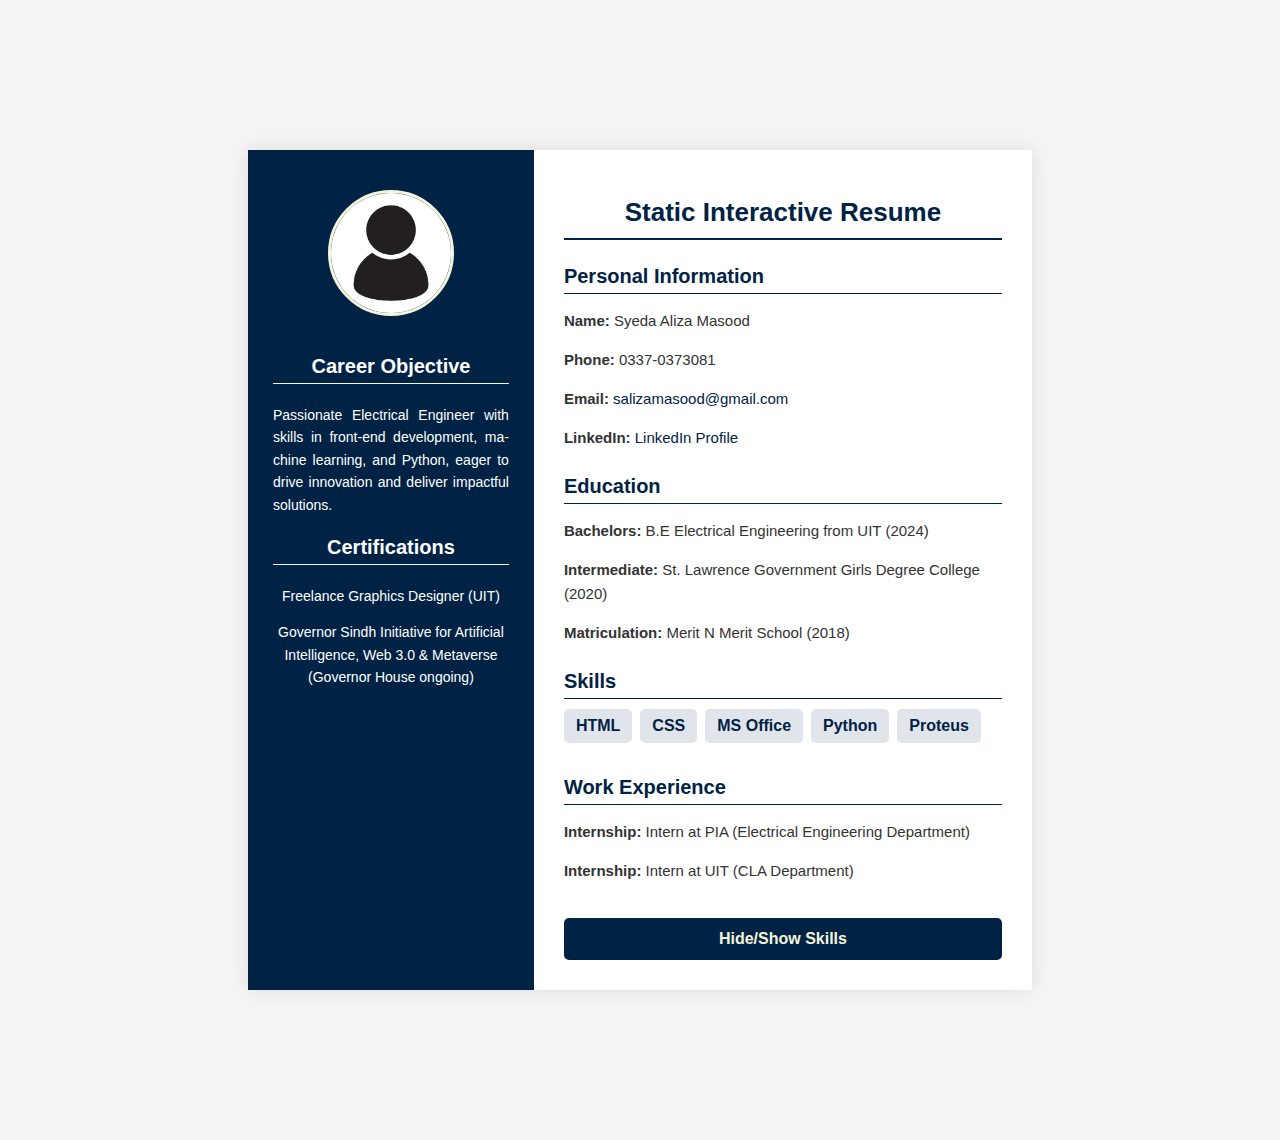
<file: Milestone 1/index.html>
<!DOCTYPE html>
<html lang="en">
<head>
    <meta charset="UTF-8">
    <meta name="viewport" content="width=device-width, initial-scale=1.0">
    <title>Static Interactive Resume</title>
    <link rel="stylesheet" href="style.css">
</head>
<body>
    <div class="resume-container">
        <!-- Left Section -->
        <div class="left-section">
            <img src="profile-picture.jpg" alt="Profile picture" class="profile-picture">
            <section id="objective">
                <h3 style="color: white;">Career Objective</h3>
                <p style="text-align: justify; hyphens: auto;">Passionate Electrical Engineer with skills in front-end development, machine learning, and Python, eager to drive innovation and deliver impactful solutions.</p>
            </section>

            <section id="certification">
                <h3 style="color: white;">Certifications</h3>
                <p style="text-align: center; hyphens: auto;">Freelance Graphics Designer (UIT)</p>
                <p style="text-align: center; hyphens: auto;">Governor Sindh Initiative for Artificial Intelligence, Web 3.0 & Metaverse (Governor House ongoing)</p>
            </section>
        </div>

        <!-- Right Section -->
        <div class="right-section">
            <h1>Static Interactive Resume</h1>
            <section id="personal-info">
                <h3>Personal Information</h3>
                <p><b>Name:</b> Syeda Aliza Masood</p>
                <p><b>Phone:</b> 0337-0373081</p>
                <p><b>Email:</b> <a href="mailto:salizamasood@gmail.com">salizamasood@gmail.com</a></p>
                <p><b>LinkedIn:</b> <a href="https://www.linkedin.com/in/syeda-aliza-masood-550a73283" target="_blank">LinkedIn Profile</a></p>
            </section>

            <section id="education">
                <h3>Education</h3>
                <p><b>Bachelors:</b> B.E Electrical Engineering from UIT (2024)</p>
                <p><b>Intermediate:</b> St. Lawrence Government Girls Degree College (2020)</p>
                <p><b>Matriculation:</b> Merit N Merit School (2018)</p>
            </section>

            <section id="Skills">
                <h3>Skills</h3>
                <ul>
                    <li>HTML</li>
                    <li>CSS</li>
                    <li>MS Office</li>
                    <li>Python</li>
                    <li>Proteus</li>
                </ul>
            </section>

            <section id="work-experience">
                <h3>Work Experience</h3>
                <p><b>Internship:</b> Intern at PIA (Electrical Engineering Department)</p>
                <p><b>Internship:</b> Intern at UIT (CLA Department)</p>
            </section>

            <!-- Button to toggle skills section -->
            <button id="toggle-skills"><b>Hide/Show Skills</b></button>
        </div>
    </div>
    <script src="script.js"></script>
</body>
</html>
</file>
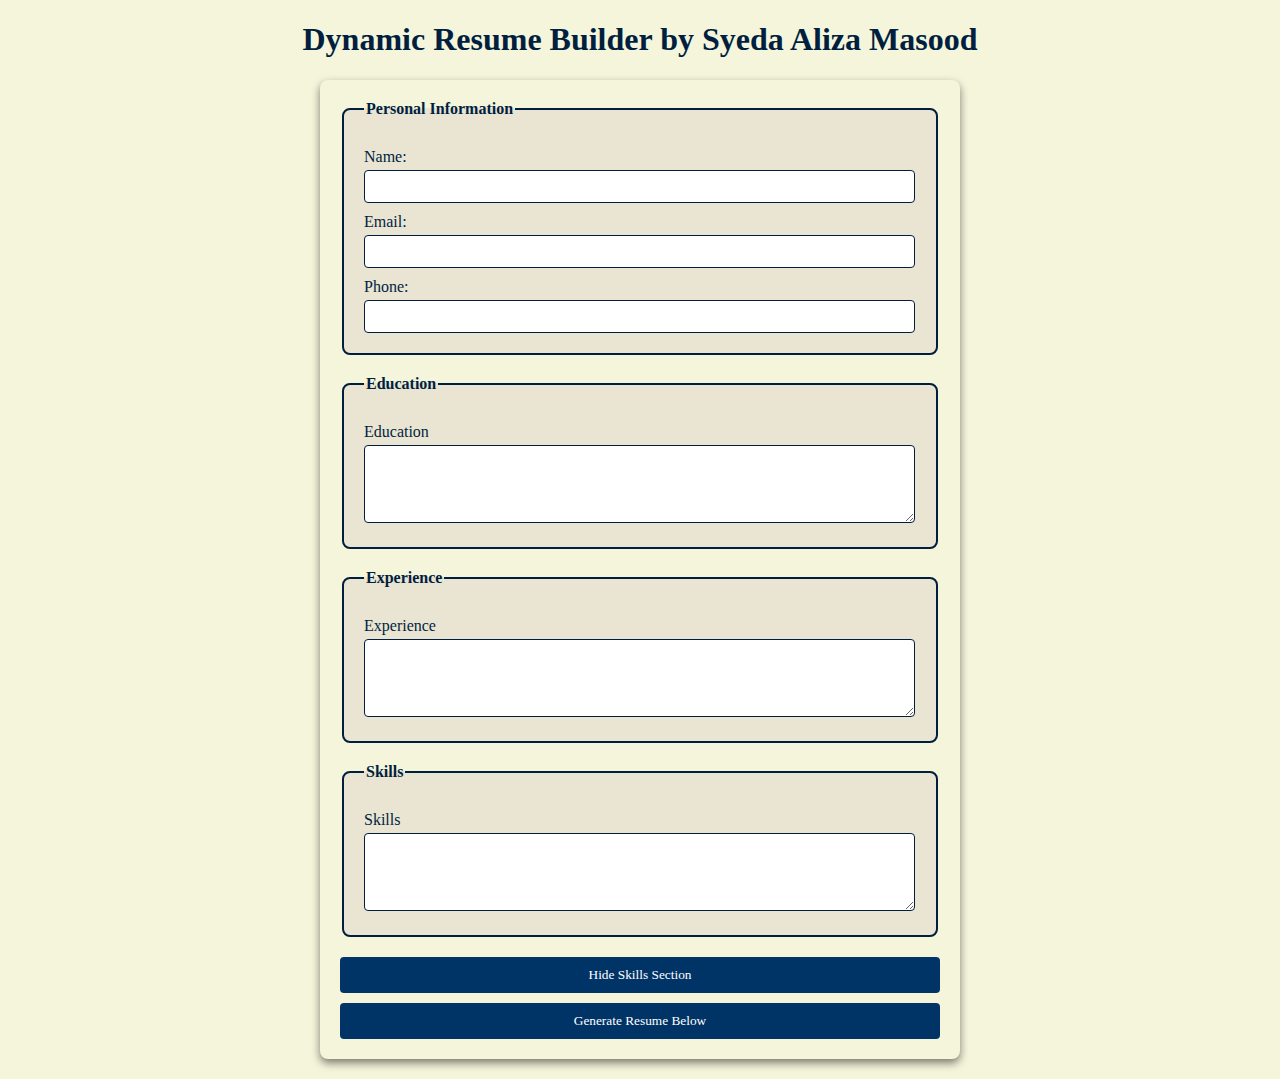
<file: Milestone 3/index.html>
<!DOCTYPE html>
<html lang="en">
<head>
    <meta charset="UTF-8">
    <meta name="viewport" content="width=device-width, initial-scale=1.0">
    <title>Resume Builder</title>
    <link rel="stylesheet" href="style.css">
</head>
<body>
    <h1>Dynamic Resume Builder by Syeda Aliza Masood</h1>
    <form id="resume-form">
        <fieldset>
            <legend>Personal Information</legend>
            <label for="name">Name:</label>
            <input type="text" id="name" name="name" required><br>

            <label for="email">Email:</label>
            <input type="email" id="email" name="email" required><br>

            <label for="phone">Phone:</label>
            <input type="tel" id="phone" name="phone" required><br>

    
        </fieldset>

        <fieldset>
            <legend>Education</legend>
            <label for="education">Education</label>
            <textarea id="education" name="education" rows="4" required></textarea><br>
        </fieldset>

        <fieldset>
            <legend>Experience</legend>
            <label for="experience">Experience</label>
            <textarea id="experience" name="experience" rows="4" required></textarea><br>
        </fieldset>

        <fieldset id="skills-fieldset">
            <legend>Skills</legend>
            <label for="skills">Skills</label>
            <textarea id="skills" name="skills" rows="4" required></textarea><br>
        </fieldset>

        <button type="button" id="toggle-skills-button">Hide Skills Section</button>
        <button type="submit">Generate Resume Below</button>
    </form>

    <div id="resume-output" style="display:none;">
        <h2>Your Generated Resume:</h2>
        <div id="resume-content"></div>
    </div>

    <script src="script.js"></script>
</body>
</html>
</file>
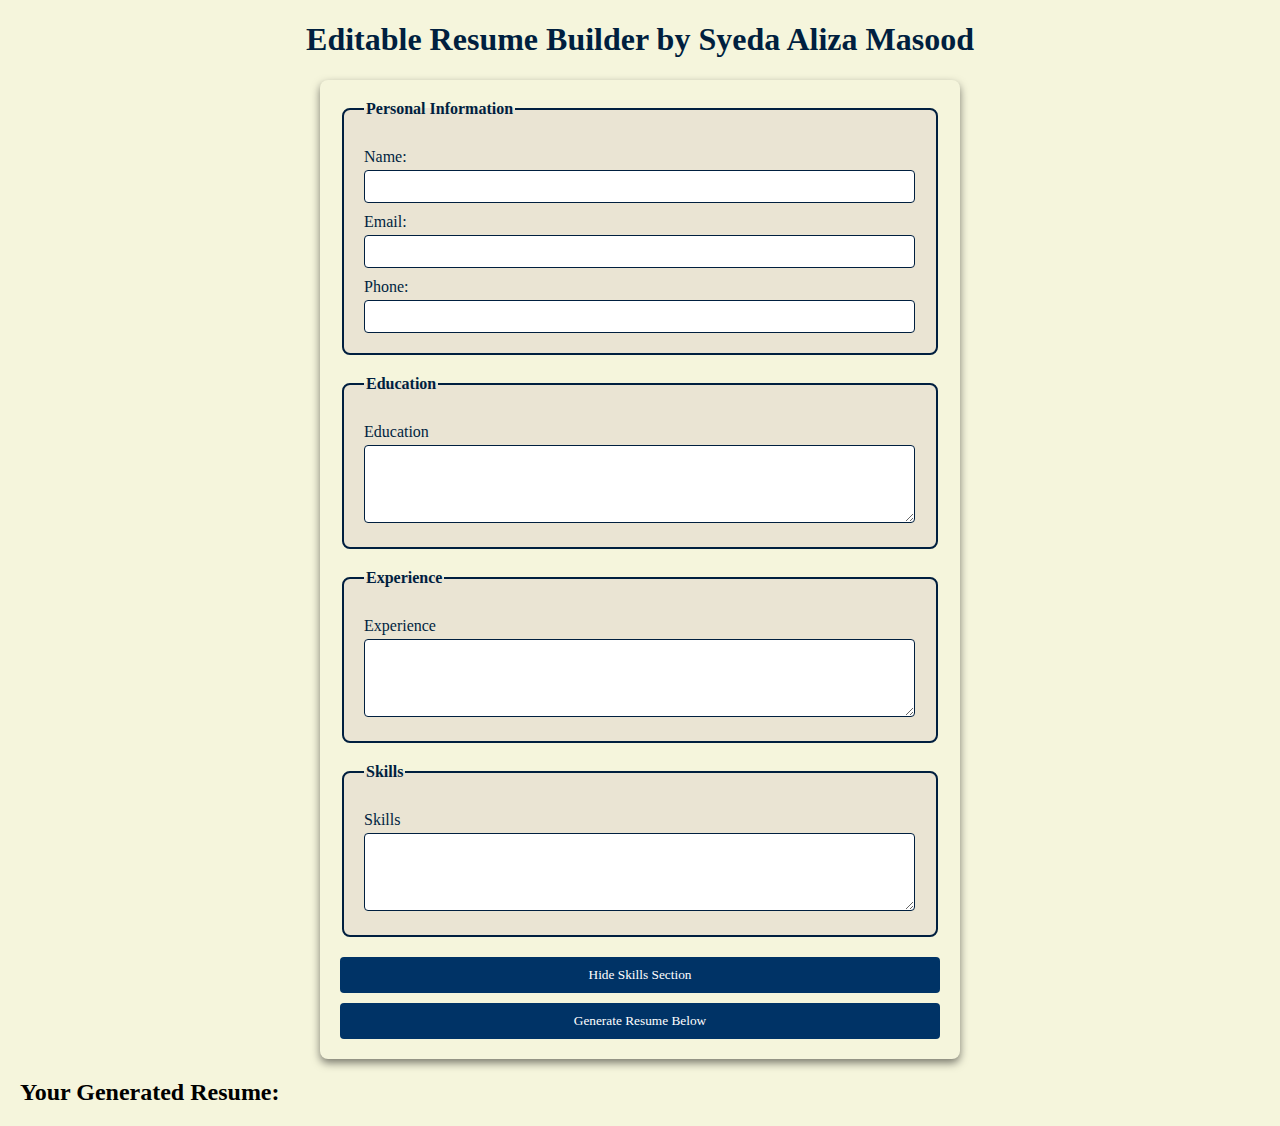
<file: Milestone 4/index.html>
<!DOCTYPE html>
<html lang="en">
<head>
    <meta charset="UTF-8">
    <meta name="viewport" content="width=device-width, initial-scale=1.0">
    <title>Editable Resume Builder</title>
    <link rel="stylesheet" href="style.css">
</head>
<body>
    <h1>Editable Resume Builder by Syeda Aliza Masood</h1>
    <form id="resume-form">
        <fieldset>
            <legend>Personal Information</legend>
            <label for="name">Name:</label>
            <input type="text" id="name" name="name" required><br>

            <label for="email">Email:</label>
            <input type="email" id="email" name="email" required><br>

            <label for="phone">Phone:</label>
            <input type="tel" id="phone" name="phone" required><br>

    
        </fieldset>

        <fieldset>
            <legend>Education</legend>
            <label for="education">Education</label>
            <textarea id="education" name="education" rows="4" required></textarea><br>
        </fieldset>

        <fieldset>
            <legend>Experience</legend>
            <label for="experience">Experience</label>
            <textarea id="experience" name="experience" rows="4" required></textarea><br>
        </fieldset>

        <fieldset id="skills-fieldset">
            <legend>Skills</legend>
            <label for="skills">Skills</label>
            <textarea id="skills" name="skills" rows="4" required></textarea><br>
        </fieldset>

        <button type="button" id="toggle-skills-button">Hide Skills Section</button>
        <button type="submit">Generate Resume Below</button>
    </form>

    <div id="resume-display" contenteditable="true">
        <h2>Your Generated Resume:</h2>
        <div id="resume-content"></div>
    </div>

    <script src="script.js"></script>
</body>
</html>
</file>
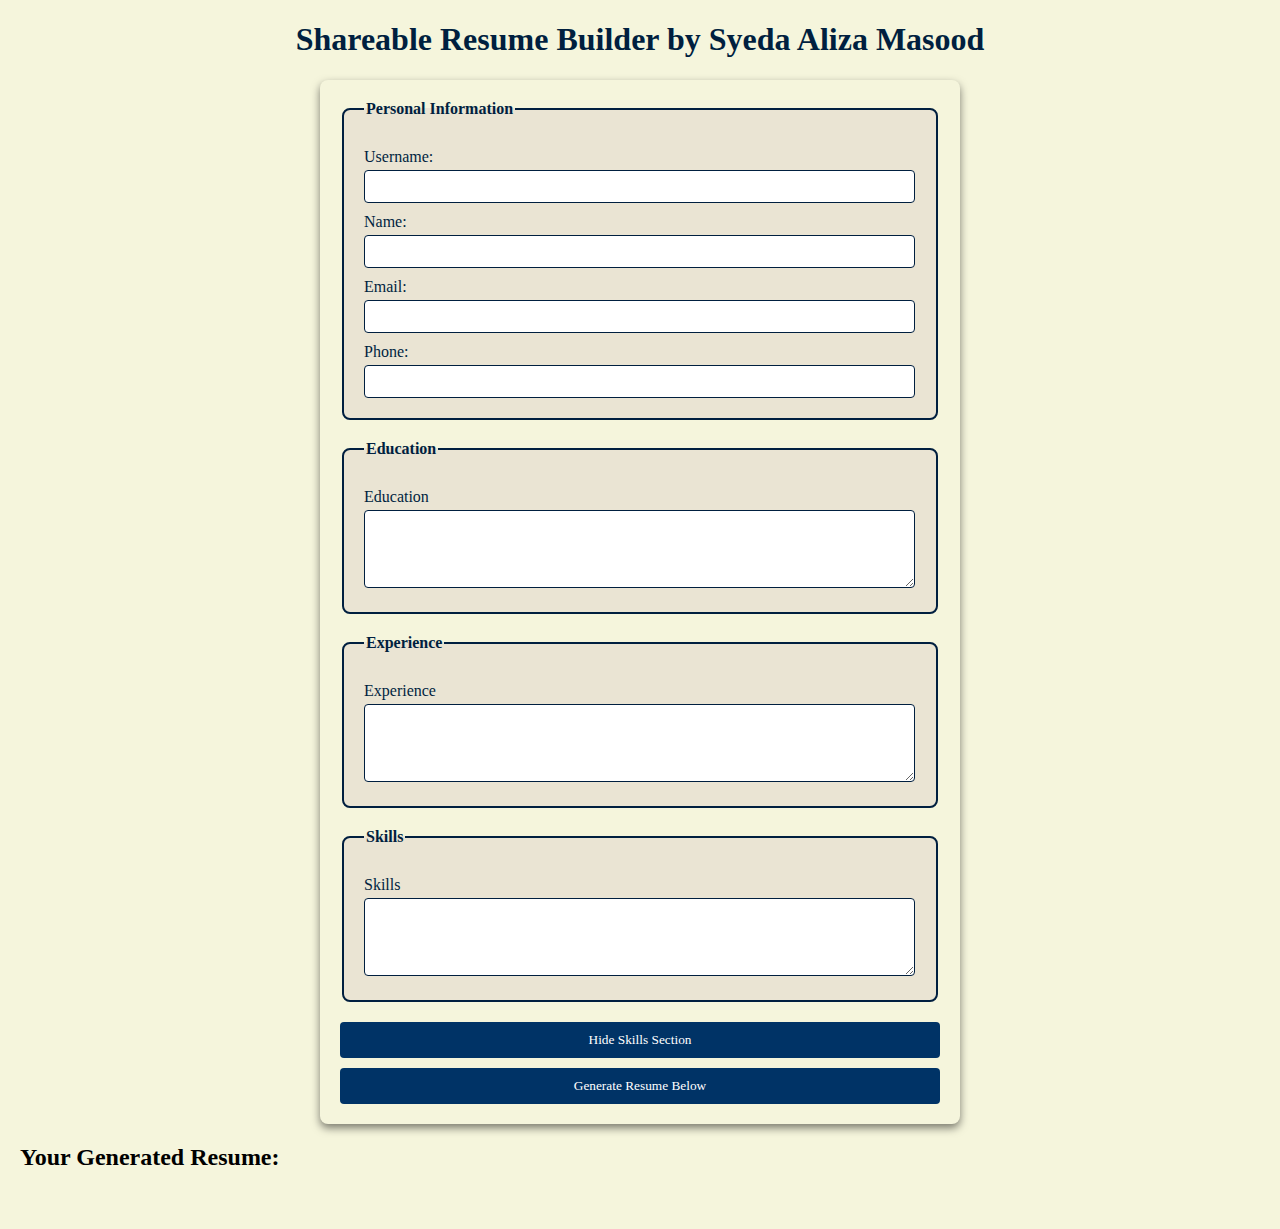
<file: Milestone 5/index.html>
<!DOCTYPE html>
<html lang="en">
<head>
    <meta charset="UTF-8">
    <meta name="viewport" content="width=device-width, initial-scale=1.0">
    <title>Shareable Resume Builder</title>
    <link rel="stylesheet" href="style.css">
</head>
<body>
    <h1>Shareable Resume Builder by Syeda Aliza Masood</h1>
    <form id="resume-form">
        <fieldset>
            <legend>Personal Information</legend>
            <label for="username">Username:</label>
            <input type="text" id="username" name="username" required><br>


            <label for="name">Name:</label>
            <input type="text" id="name" name="name" required><br>

            <label for="email">Email:</label>
            <input type="email" id="email" name="email" required><br>

            <label for="phone">Phone:</label>
            <input type="tel" id="phone" name="phone" required><br>

    
        </fieldset>

        <fieldset>
            <legend>Education</legend>
            <label for="education">Education</label>
            <textarea id="education" name="education" rows="4" required></textarea><br>
        </fieldset>

        <fieldset>
            <legend>Experience</legend>
            <label for="experience">Experience</label>
            <textarea id="experience" name="experience" rows="4" required></textarea><br>
        </fieldset>

        <fieldset id="skills-fieldset">
            <legend>Skills</legend>
            <label for="skills">Skills</label>
            <textarea id="skills" name="skills" rows="4" required></textarea><br>
        </fieldset>

        <button type="button" id="toggle-skills-button">Hide Skills Section</button>
        <button type="submit">Generate Resume Below</button>
    </form>

    <div id="resume-display" contenteditable="true">
        <h2>Your Generated Resume:</h2>
        <div id="resume-content"></div>
    </div>
    <br>

    <!---- section for the link and download option-->
    <div id="shareable-link-container" style="display: none;">
        <h2>Shareable Link</h2>
        <p>Here is your unique link to view or edit your resume:</p>
        <a href="#" id="shareable-link" target="_blank"></a>

        <br>
        <button id="download-pdf"><b>Download as PDF</b></button>
    </div>
    <script src="script.js"></script>
</body>
</html>
</file>
<file: Milestone 1/style.css>
/* General Styling */
/* General Styling */
body {
    font-family: 'Arial', sans-serif;
    background-color: #f4f4f4;
    margin: 0;
    padding: 150px;
}

.resume-container {
    display: flex;
    background-color: white;
    width: 80%;
    margin: 0 auto;
    border-radius: 10px;
    box-shadow: 0 0 20px rgba(0, 0, 0, 0.1);
}

/* Left Section Styling */
.left-section {
    background-color: #002244;
    color: white;
    width: 35%;
    padding: 25px;
    text-align: center;
}

.profile-picture {
    width: 120px;
    height: 120px;
    border-radius: 50%;
    margin: 15px auto;
    border: 3px solid beige;
}

.left-section h3 {
    color: beige;
    font-size: 20px;
    margin-top: 20px;
    border-bottom: 1px solid beige;
    padding-bottom: 5px;
}

.left-section p {
    font-size: 14px;
    line-height: 1.6;
    text-align: justify;
    margin-top: 10px;
}

/* Right Section Styling */
.right-section {
    background-color: #fff;
    color: #002244;
    width: 65%;
    padding: 30px;
}

.right-section h1 {
    color: #002244;
    font-size: 26px;
    margin-bottom: 20px;
    text-align: center;
    border-bottom: 2px solid #002244;
    padding-bottom: 10px;
}

.right-section h3 {
    color: #002244;
    font-size: 20px;
    margin-top: 25px;
    margin-bottom: 10px;
    border-bottom: 1px solid #002244;
    padding-bottom: 5px;
}

.right-section p, .right-section a {
    font-size: 15px;
    color: #333;
    line-height: 1.6;
}

.right-section a {
    text-decoration: none;
    color: #002244;
}

.right-section a:hover {
    text-decoration: underline;
}

/* Skills Section List */
#Skills ul {
    list-style-type: none;
    margin: 10px 0 0 0;
    padding-left: 0;
    display: flex;
    flex-wrap: wrap;
    gap: 8px;
}

#Skills li {
    background-color: #e0e5ec;
    color: #002244;
    padding: 8px 12px;
    margin-bottom: 8px;
    border-radius: 5px;
    text-align: center;
    font-weight: bold;
}

/* Toggle Button Styling */
#toggle-skills {
    margin-top: 20px;
    padding: 12px;
    background-color: #002244;
    color: beige;
    border: none;
    cursor: pointer;
    font-size: 16px;
    width: 100%;
    border-radius: 5px;
    transition: background-color 0.3s;
}

#toggle-skills:hover {
    background-color: beige;
    color: #002244;
}
</file>
<file: Milestone 3/style.css>
body {
    font-family: 'Times New Roman', Times, serif;
    margin: 20px; 
    padding: 0;
    background-color: #f5f5dc; /* Beige background */
}

h1 {
    text-align: center;
    color: #001f3f; /* Navy Blue */
}

form {
    max-width: 600px;
    margin: auto;
    background-color: #f5f5dc; /* Beige */
    border-radius: 8px;
    box-shadow: 0 4px 8px rgba(0, 0, 0, 0.5);
    padding: 20px;
}

fieldset {
    border: 2px solid #001f3f; /* Navy Blue */
    border-radius: 8px;
    padding: 20px;
    margin-bottom: 20px;
    background-color: #eae4d3; /* Light Beige */
}

legend {
    font-weight: bold;
    text-align: left;
    color: #001f3f; /* Navy Blue */
}

label {
    display: block;
    margin-top: 10px;
    color: #001f3f; /* Navy Blue */
}

input, textarea {
    width: calc(100% - 1px);
    padding: 8px;
    margin-top: 4px;
    border: 1px solid #001f3f; /* Navy Blue */
    border-radius: 4px;
    box-sizing: border-box;
}

button {
    display: block;
    width: 100%;
    padding: 10px;
    background-color: #003366; /* Darker Navy Blue */
    color: white; /* White text */
    border: none;
    border-radius: 4px;
    cursor: pointer;
    margin-top: 10px;
    font-family: 'Times New Roman', Times, serif;
}

button:hover {
    background-color: #00509e; /* Hover state */
}
</file>
<file: Milestone 4/style.css>
body {
    font-family: 'Times New Roman', Times, serif;
    margin: 20px; 
    padding: 0;
    background-color: #f5f5dc; /* Beige background */
}

h1 {
    text-align: center;
    color: #001f3f; /* Navy Blue */
}

form {
    max-width: 600px;
    margin: auto;
    background-color: #f5f5dc; /* Beige */
    border-radius: 8px;
    box-shadow: 0 4px 8px rgba(0, 0, 0, 0.5);
    padding: 20px;
}

fieldset {
    border: 2px solid #001f3f; /* Navy Blue */
    border-radius: 8px;
    padding: 20px;
    margin-bottom: 20px;
    background-color: #eae4d3; /* Light Beige */
}

legend {
    font-weight: bold;
    text-align: left;
    color: #001f3f; /* Navy Blue */
}

label {
    display: block;
    margin-top: 10px;
    color: #001f3f; /* Navy Blue */
}

input, textarea {
    width: calc(100% - 1px);
    padding: 8px;
    margin-top: 4px;
    border: 1px solid #001f3f; /* Navy Blue */
    border-radius: 4px;
    box-sizing: border-box;
}

button {
    display: block;
    width: 100%;
    padding: 10px;
    background-color: #003366; /* Darker Navy Blue */
    color: white; /* White text */
    border: none;
    border-radius: 4px;
    cursor: pointer;
    margin-top: 10px;
    font-family: 'Times New Roman', Times, serif;
}

button:hover {
    background-color: #00509e; /* Hover state */
}
</file>
<file: Milestone 5/style.css>
body {
    font-family: 'Times New Roman', Times, serif;
    margin: 20px; 
    padding: 0;
    background-color: #f5f5dc; /* Beige background */
}

h1 {
    text-align: center;
    color: #001f3f; /* Navy Blue */
}

form {
    max-width: 600px;
    margin: auto;
    background-color: #f5f5dc; /* Beige */
    border-radius: 8px;
    box-shadow: 0 4px 8px rgba(0, 0, 0, 0.5);
    padding: 20px;
}

fieldset {
    border: 2px solid #001f3f; /* Navy Blue */
    border-radius: 8px;
    padding: 20px;
    margin-bottom: 20px;
    background-color: #eae4d3; /* Light Beige */
}

legend {
    font-weight: bold;
    text-align: left;
    color: #001f3f; /* Navy Blue */
}

label {
    display: block;
    margin-top: 10px;
    color: #001f3f; /* Navy Blue */
}

input, textarea {
    width: calc(100% - 1px);
    padding: 8px;
    margin-top: 4px;
    border: 1px solid #001f3f; /* Navy Blue */
    border-radius: 4px;
    box-sizing: border-box;
}

button {
    display: block;
    width: 100%;
    padding: 10px;
    background-color: #003366; /* Darker Navy Blue */
    color: white; /* White text */
    border: none;
    border-radius: 4px;
    cursor: pointer;
    margin-top: 10px;
    font-family: 'Times New Roman', Times, serif;
}

button:hover {
    background-color: #00509e; /* Hover state */
}
</file>
